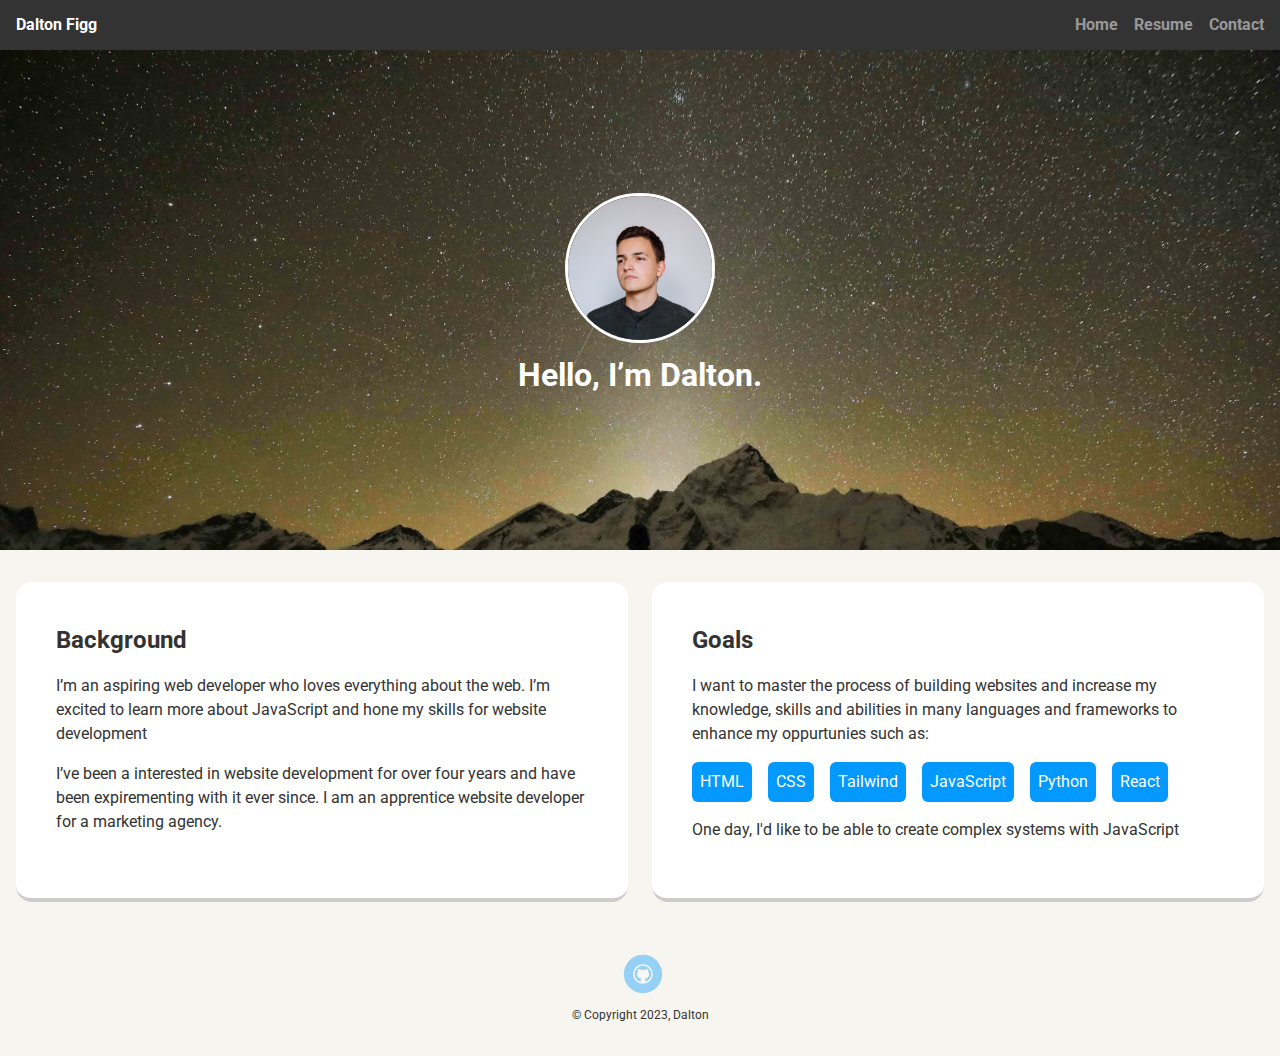
<file: index.html>
<!DOCTYPE html>
<html lang="en">
  <head>
    <!-- I could remove trailing slashes, both are valid HTML but removing it tends to be better - removes a W3C warning -->
    <meta charset="utf-8" />
    <title>Dalton's Profile</title>
    <meta name="viewport" content="width=device-width, initial-scale=1.0" />
    <link rel="stylesheet" href="styles.css" />
    <link
      href="https://fonts.googleapis.com/css?family=Muli%7CRoboto:400,300,500,700,900"
      rel="stylesheet"
    />
  </head>
  <body>
    <nav
      class="navbar | flex text-center w-100 space-around sticky align-center"
    >
      <ul class="navbar__list | flex g-4 m-0auto">
        <li class="navbar__list-item | text-white">Dalton Figg</li>
        <li class="navbar__list-item"><a href="#">Home</a></li>
        <li class="navbar__list-item"><a href="resume.html">Resume</a></li>
        <li class="navbar__list-item"><a href="contact.html">Contact</a></li>
      </ul>
    </nav>
    <header class="hero | flex center column">
      <img
        src="images/placeholder-avatar.jpg"
        width="150"
        height="150"
        alt="Picture of Dalton"
        class="profile-image | m-0auto"
      />
      <h1 class="tag name">Hello, I&rsquo;m Dalton.</h1>
    </header>

    <main class="cards flex m-0auto">
      <article class="card">
        <h2>Background</h2>
        <p>
          I&rsquo;m an aspiring web developer who loves everything about the
          web. I&rsquo;m excited to learn more about JavaScript and hone my
          skills for website development
        </p>
        <p>
          I&rsquo;ve been a interested in website development for over four
          years and have been expirementing with it ever since. I am an
          apprentice website developer for a marketing agency.
        </p>
      </article>

      <article class="card">
        <h2>Goals</h2>
        <p>
          I want to master the process of building websites and increase my
          knowledge, skills and abilities in many languages and frameworks to
          enhance my oppurtunies such as:
        </p>
        <ul class="skills">
          <li>HTML</li>
          <li>CSS</li>
          <li>Tailwind</li>
          <li>JavaScript</li>
          <li>Python</li>
          <li>React</li>
        </ul>
        <p>
          One day, I'd like to be able to create complex systems with JavaScript
        </p>
      </article>
    </main>
    <footer class="footer">
      <a
        href="https://github.com/dalton-f"
        target="_blank"
        class="footer__social footer__social--github"
        >Github</a
      >
      <p class="footer__copyright">&copy; Copyright 2023, Dalton</p>
    </footer>
  </body>
</html>
</file>
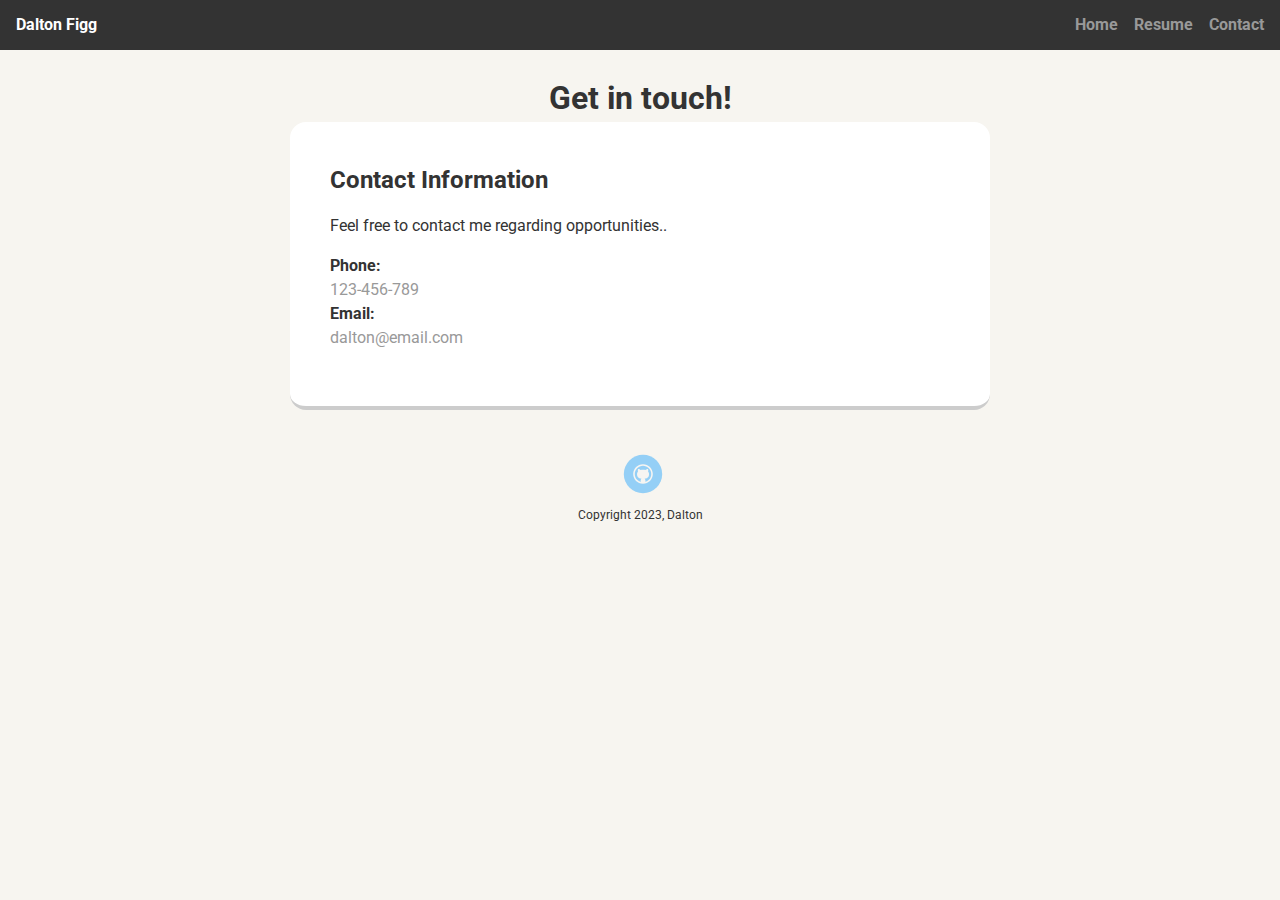
<file: contact.html>
<!DOCTYPE html>
<html lang="en">
  <head>
    <meta charset="utf-8" />
    <title>Dalton's Contact Information</title>
    <meta name="viewport" content="width=device-width, initial-scale=1.0" />
    <link rel="stylesheet" href="styles.css" />
    <link
      href="https://fonts.googleapis.com/css?family=Muli%7CRoboto:400,300,500,700,900"
      rel="stylesheet"
    />
  </head>
  <body>
    <nav
      class="navbar | flex text-center w-100 space-around sticky align-center"
    >
      <ul class="navbar__list | flex g-4 m-0auto">
        <li class="navbar__list-item | text-white">Dalton Figg</li>
        <li class="navbar__list-item"><a href="/">Home</a></li>
        <li class="navbar__list-item"><a href="resume.html">Resume</a></li>
        <li class="navbar__list-item"><a href="contact.html">Contact</a></li>
      </ul>
    </nav>
    <main class="m-0auto">
      <h1 class="text-center">Get in touch!</h1>
      <div class="flex center">
        <article class="card">
          <h2>Contact Information</h2>
          <p>Feel free to contact me regarding opportunities..</p>
          <p class="flex column">
            <strong>Phone:</strong> <a href="tel:123-456-789">123-456-789</a>
            <strong>Email:</strong>
            <a href="mailto:dalton@email.com">dalton@email.com</a>
          </p>
        </article>
      </div>
    </main>
    <footer class="footer">
      <a
        href="https://github.com/dalton-f"
        target="_blank"
        class="footer__social footer__social--github"
        >Github</a
      >
      <p class="footer__copyright">Copyright 2023, Dalton</p>
    </footer>
  </body>
</html>
</file>
<file: styles.css>
:root {
  /* Setting up CSS custom properties/variables improves the robustness of the project and allows for visual changes to be made relatively easily -> clr-dark could be renamed to clr-accent
  and be used for any color to allow theme switches etc */
  --clr-dark: #333;
  --clr-light: #f7f5f0;
}

* {
  box-sizing: border-box;
}

html {
  scroll-behavior: smooth;
  /* Ensures font weights are generally consistent */
  -webkit-font-smoothing: antialiased;
  -moz-osx-font-smoothing: grayscale;
  /* Multiple fallback fonts included */
  font-family: "Roboto", "Arial", system-ui, sans-serif;
}

body {
  color: var(--clr-dark);
  background: var(--clr-light);
  margin: 0;
  line-height: 1.5;
}

main {
  max-width: 1440px;
  padding: 1.5rem;
}

h1,
h2,
h3,
h4,
h5,
h6,
ul,
li {
  padding: 0;
  margin: 0;
}

img {
  display: block;
  max-width: 100%;
  /* Basic resets, including italic to differentiate any alt text that may be on the page */
  font-style: italic;
}

a {
  text-decoration: none;
  color: #999;
}

/* Covers both hover and focus to improve accessibility for all users */

a:where(:hover, :focus) {
  text-decoration: underline;
  text-underline-offset: 3px;
}

.navbar {
  background: var(--clr-dark);
  height: 50px;
}

.navbar__list {
  max-width: 1440px;
  width: 100%;
  font-weight: 700;
  list-style-type: none;
  padding: 1rem;
}

.navbar__list-item:first-child {
  margin-right: auto;
}

.hero {
  background: url("images/hero-background-alt.jpg") no-repeat top center;
  background-size: cover;
  overflow: hidden;
  padding: 2rem;
}

/* TODO: rename this image to be consistent with the BEM conventions - leaving it for now so that the grading passes corectly */

.profile-image {
  width: 100px;
  height: 100px;
  border-radius: 50%;
  transition: all 0.35s ease;
  border: 3px solid white;
}

@media only screen and (min-width: 1024px) {
  .profile-image {
    width: 150px;
    height: 150px;
  }
}

.profile-image:where(:hover, :focus) {
  transform: rotate(360deg);
  cursor: pointer;
}

.tag {
  color: white;
  text-decoration: none;
  border-radius: 5px;
  max-width: fit-content;
  margin: 0.5rem auto;
}

.cards {
  padding: 2rem 1rem;
  flex-direction: column;
  justify-content: center;
  align-items: center;
  gap: 1.5rem;
}

.card {
  padding: 2.5rem;
  max-width: 700px;
  width: 100%;
  background: #fff;
  border-bottom: 4px solid #ccc;
  border-radius: 1rem;
  transition: all 0.35s ease;
}

.card:hover {
  border-color: var(--clr-dark);
}

/* Cards start of as one column then swap to two at a larger screen size - can also be achieved with grid */

@media only screen and (min-width: 1024px) {
  .cards {
    align-items: initial;
    flex-direction: row;
  }
}

.skills {
  display: flex;
  gap: 1rem;
  flex-wrap: wrap;
}

.skills li {
  border-radius: 6px;
  display: inline-block;
  background: #0399ff;
  color: white;
  padding: 0.5rem;
}

/* Removing alternating colors in favour of better consistency */

.skills li:where(:hover, :focus) {
  background: #0279c8;
}

.footer {
  margin: 0 auto;
  max-width: 1440px;
  text-align: center;
  width: 100%;
  min-height: 30px;
  padding: 1.25rem;
}

.footer__copyright {
  font-size: 0.75em;
}

.footer__social {
  display: inline-block;
  text-indent: -9999px;
  margin-left: 5px;
  max-width: 40px;
  width: 100%;
  height: 40px;
  background-size: 2.5rem;
  opacity: 0.4;
  transition: all 0.35s ease;
}

.footer__social:where(:hover, :focus) {
  opacity: 1;
}

.footer__social--github {
  background-image: url(images/github.svg);
}

@media screen and (min-width: 720px) {
  header {
    min-height: 500px;
  }
}

.glide {
  max-width: 1000px;
}

/* Utility Classes */

.flex {
  display: flex;
}

.column {
  flex-direction: column;
}

.text-center {
  text-align: center;
}

.text-white {
  color: #fff;
}

.text-underline {
  text-decoration: underline;
}

.w-100 {
  width: 100%;
}

.space-around {
  justify-content: space-around;
}

.center {
  justify-content: center;
  align-items: center;
}

.sticky {
  position: sticky;
  top: 0;
  /* Bad use of a utility - should ideally be seperate but is only used the navbar  */
}

.align-center {
  align-items: center;
}

.g-4 {
  gap: 1rem;
}

.m-0auto {
  margin: 0 auto;
}
</file>
